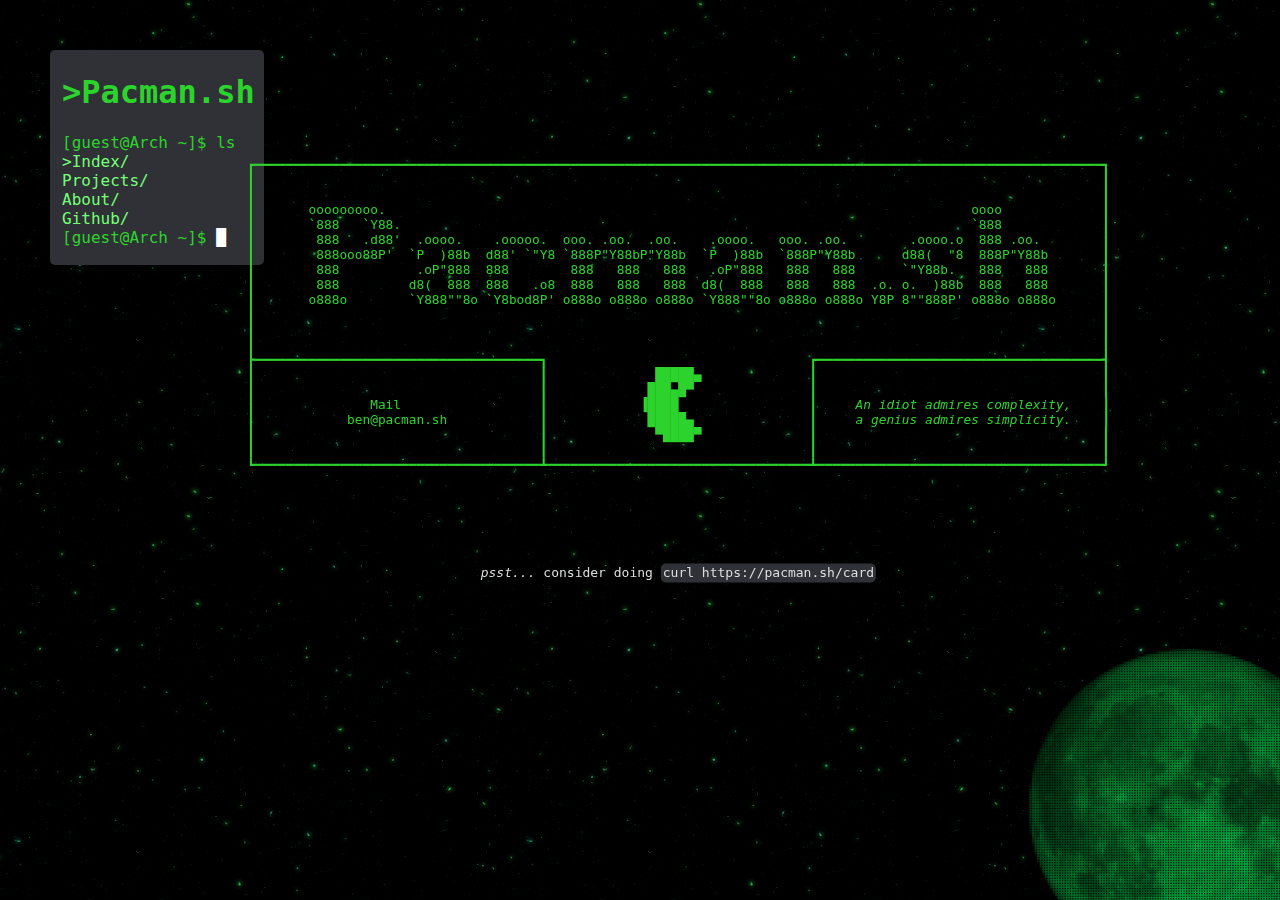
<file: index.html>
<!DOCTYPE html>
<html lang="en">
<link href="styles/main.css" rel="stylesheet"/>
<link href="styles/card.css" rel="stylesheet"/>
<head>
    <link rel="shortcut icon" type="image/x-icon" href="favicon.ico" />
  </head>
<body>
    <div id="menu">
        <h1>
            >Pacman.sh
        </h1>
        <p>
            [guest@Arch ~]$ ls <br>
            
            <a href="index.html">>Index/</a><br>

            <a href="projects.html">Projects/</a><br>

            <a href="about.html">About/</a><br>

            <a href="https://github.com/Chalkybot/">Github/</a><br>
            [guest@Arch ~]$ <p1 class="blinkme">█</p1> 
        </p>
    </div>
<div id="card">
<pre>
┏━━━━━━━━━━━━━━━━━━━━━━━━━━━━━━━━━━━━━━━━━━━━━━━━━━━━━━━━━━━━━━━━━━━━━━━━━━━━━━━━━━━━━━━━━━━━━━━━━━━━━━━━━━━━━━┓
┃                                                                                                              ┃
┃                                                                                                              ┃
┃       ooooooooo.                                                                            oooo             ┃
┃       `888   `Y88.                                                                          `888             ┃
┃        888   .d88'  .oooo.    .ooooo.  ooo. .oo.  .oo.    .oooo.   ooo. .oo.        .oooo.o  888 .oo.        ┃
┃        888ooo88P'  `P  )88b  d88' `"Y8 `888P"Y88bP"Y88b  `P  )88b  `888P"Y88b      d88(  "8  888P"Y88b       ┃
┃        888          .oP"888  888        888   888   888   .oP"888   888   888      `"Y88b.   888   888       ┃
┃        888         d8(  888  888   .o8  888   888   888  d8(  888   888   888  .o. o.  )88b  888   888       ┃
┃       o888o        `Y888""8o `Y8bod8P' o888o o888o o888o `Y888""8o o888o o888o Y8P 8""888P' o888o o888o      ┃
┃                                                                                                              ┃
┃                                                                                                              ┃
┃                                                                                                              ┃
┣━━━━━━━━━━━━━━━━━━━━━━━━━━━━━━━━━━━━━┓                                  ┏━━━━━━━━━━━━━━━━━━━━━━━━━━━━━━━━━━━━━┫
┃                                     ┃              █████▄              ┃                                     ┃
┃                                     ┃             ███▄█▀               ┃                                     ┃
┃               Mail                  ┃            ▐████                 ┃     <i>An idiot admires complexity,</i>    ┃
┃            ben@pacman.sh            ┃             █████▄               ┃     <i>a genius admires simplicity.</i>    ┃
┃                                     ┃              ▀████▀              ┃                                     ┃
┃                                     ┃                                  ┃                                     ┃
┗━━━━━━━━━━━━━━━━━━━━━━━━━━━━━━━━━━━━━┻━━━━━━━━━━━━━━━━━━━━━━━━━━━━━━━━━━┻━━━━━━━━━━━━━━━━━━━━━━━━━━━━━━━━━━━━━┛

</pre>  
<p2><i>psst... </i>consider doing <p3>curl https://pacman.sh/card</p3></p2>
</div>
</body>
<img src="images/moon.png">
</file>
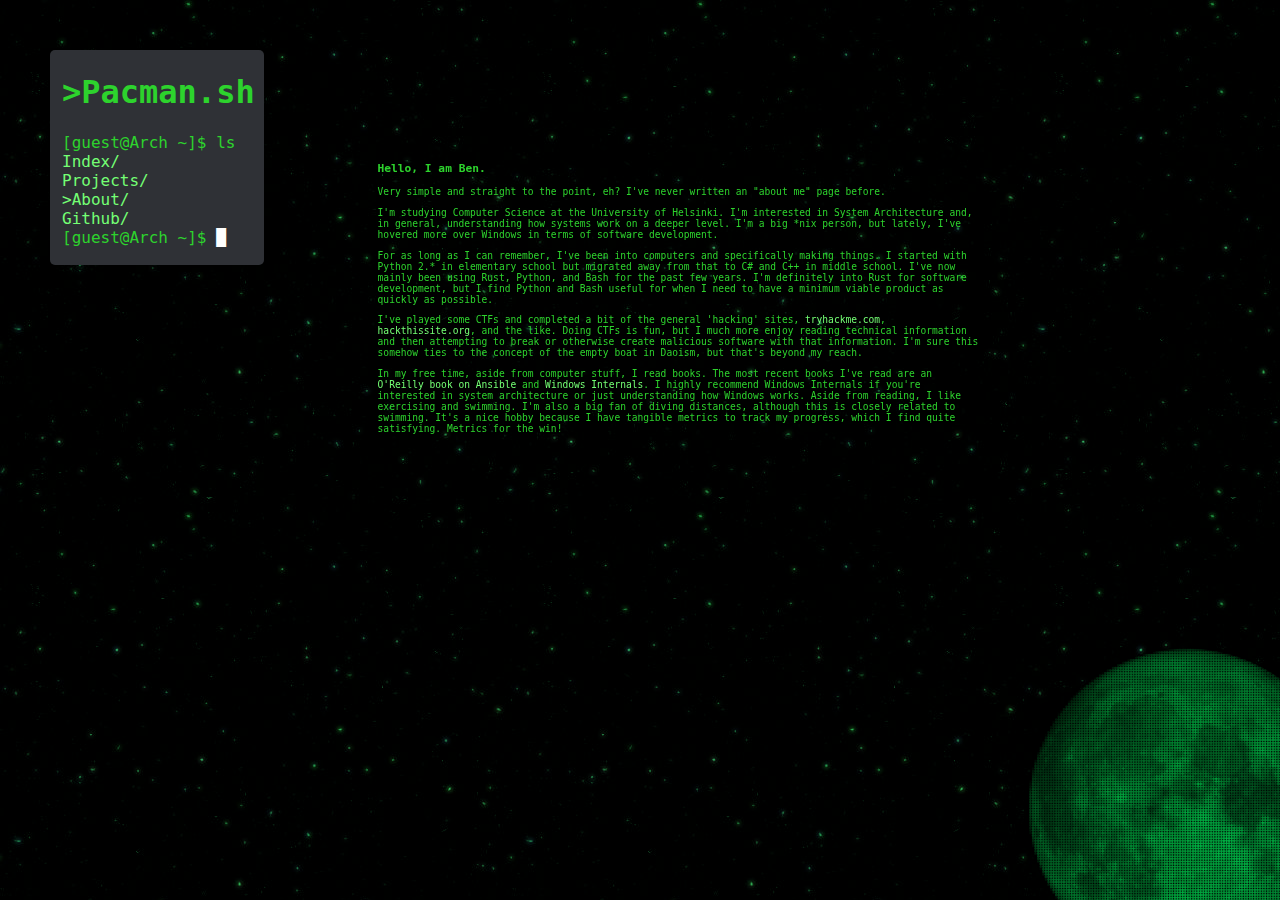
<file: about.html>
<!DOCTYPE html>
<html lang="en">
<link href="styles/main.css" rel="stylesheet"/>
<link href="styles/text.css" rel="stylesheet"/>
<head>
    <link rel="shortcut icon" type="image/x-icon" href="favicon.ico" />
  </head>
<body>
    <div id="menu">
        <h1>
            >Pacman.sh
        </h1>
        <p>
            [guest@Arch ~]$ ls <br>
            
            <a href="index.html">Index/</a><br>

            <a href="projects.html">Projects/</a><br>

            <a href="about.html">>About/</a><br>

            <a href="https://github.com/Chalkybot/">Github/</a><br>
            [guest@Arch ~]$ <p1 class="blinkme">█</p1> 
        </p>
        
    </div>
    <div id="text">
        <h3>Hello, I am Ben.</h2>
            <p>Very simple and straight to the point, eh? I've never written an "about me" page before.</p>
            <p>I'm studying Computer Science at the University of Helsinki. I'm interested in System Architecture and, in general, understanding how systems work on a deeper level. I'm a big *nix person, but lately, I've hovered more over Windows in terms of software development.</p>
            <p>For as long as I can remember, I've been into computers and specifically making things. I started with Python 2.* in elementary school but migrated away from that to C# and C++ in middle school. I've now mainly been using Rust, Python, and Bash for the past few years. I'm definitely into Rust for software development, but I find Python and Bash useful for when I need to have a minimum viable product as quickly as possible.</p>
            <p>I've played some CTFs and completed a bit of the general 'hacking' sites, <a href="https://tryhackme.com/">tryhackme.com</a>, <a href="https://hackthissite.org">hackthissite.org</a>, and the like. Doing CTFs is fun, but I much more enjoy reading technical information and then attempting to break or otherwise create malicious software with that information. I'm sure this somehow ties to the concept of the empty boat in Daoism, but that's beyond my reach.</p>
            <p>In my free time, aside from computer stuff, I read books. The most recent books I've read are an <a href="https://www.oreilly.com/library/view/ansible-up-and/9781098109141/">O'Reilly book on Ansible</a> and <a href="https://learn.microsoft.com/en-us/sysinternals/resources/windows-internals/">Windows Internals</a>. I highly recommend Windows Internals if you're interested in system architecture or just understanding how Windows works. Aside from reading, I like exercising and swimming. I'm also a big fan of diving distances, although this is closely related to swimming. It's a nice hobby because I have tangible metrics to track my progress, which I find quite satisfying. Metrics for the win!</p>
                            
    </div>
    <img src="images/moon.png"> 
    </body>
</file>
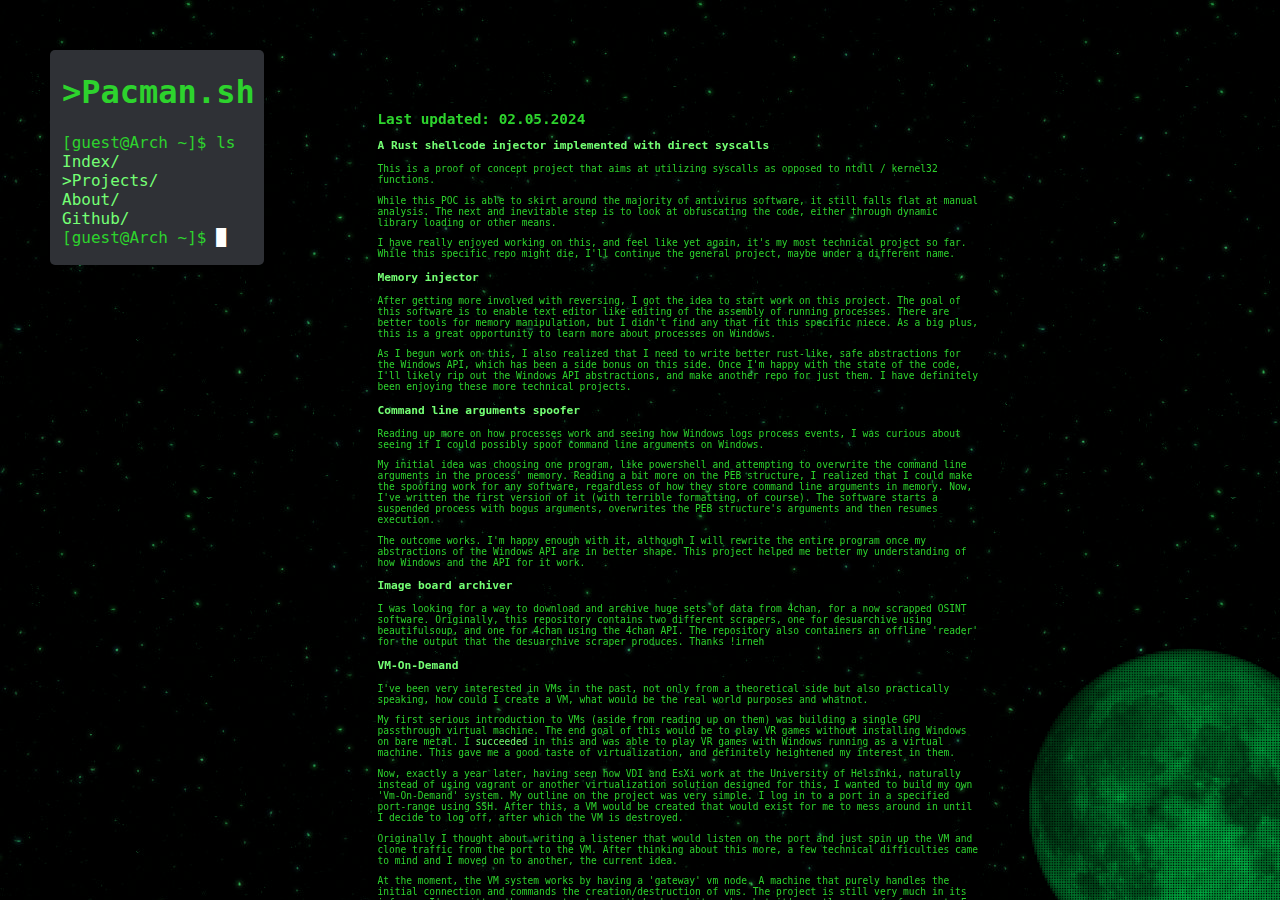
<file: projects.html>
<!DOCTYPE html>
<html lang="en">
<link href="styles/main.css" rel="stylesheet"/>
<link href="styles/text.css" rel="stylesheet"/>
<head>
    <link rel="shortcut icon" type="image/x-icon" href="favicon.ico" />
  </head>
<body>
    <div id="menu">
        <h1>
            >Pacman.sh
        </h1>
        <p>
            [guest@Arch ~]$ ls <br>
            
            <a href="index.html">Index/</a><br>

            <a href="projects.html">>Projects/</a><br>

            <a href="about.html">About/</a><br>

            <a href="https://github.com/Chalkybot/">Github/</a><br>
            [guest@Arch ~]$ <p1 class="blinkme">█</p1> 
        </p>
    </div>
    <div id="text">
        <h2>Last updated: 02.05.2024</h2>
        <h3><a href="https://github.com/Chalkybot/Syscall-Winapi-Rust">A Rust shellcode injector implemented with direct syscalls</a></h3>
        <p>This is a proof of concept project that aims at utilizing syscalls as opposed to ntdll / kernel32 functions.</p> 
        <p>While this POC is able to skirt around the majority of antivirus software, it still falls flat at manual analysis. The next and inevitable step is to look at obfuscating the code, either through dynamic library loading or other means.</p>
        <p>I have really enjoyed working on this, and feel like yet again, it's my most technical project so far. While this specific repo might die, I'll continue the general project, maybe under a different name.</p>
        <h3><a href="https://github.com/Chalkybot/memory-injector">Memory injector</a></h3>
        <p>After getting more involved with reversing, I got the idea to start work on this project. The goal of this software is to enable text editor like editing of the assembly of running processes. There are better tools for memory manipulation, but I didn't find any that fit this specific niece. As a big plus, this is a great opportunity to learn more about processes on Windows. </p>
        <p>As I begun work on this, I also realized that I need to write better rust-like, safe abstractions for the Windows API, which has been a side bonus on this side. Once I'm happy with the state of the code, I'll likely rip out the Windows API abstractions, and make another repo for just them. I have definitely been enjoying these more technical projects.</p>
        <h3><a href="https://github.com/Chalkybot/peb-injector">Command line arguments spoofer</a></h3>
        <p>Reading up more on how processes work and seeing how Windows logs process events, I was curious about seeing if I could possibly spoof command line arguments on Windows.</p>
        <p>My initial idea was choosing one program, like powershell and attempting to overwrite the command line arguments in the process' memory. Reading a bit more on the PEB structure, I realized that I could make the spoofing work for any software, regardless of how they store command line arguments in memory. Now, I've written the first version of it (with terrible formatting, of course). The software starts a suspended process with bogus arguments, overwrites the PEB structure's arguments and then resumes execution.</p>
        <p>The outcome works. I'm happy enough with it, although I will rewrite the entire program once my abstractions of the Windows API are in better shape. This project helped me better my understanding of how Windows and the API for it work.</p>
        <h3><a href="https://github.com/Chalkybot/4chan-archiver">Image board archiver</a></h3>
        <p>I was looking for a way to download and archive huge sets of data from 4chan, for a now scrapped OSINT software. Originally, this repository contains two different scrapers, one for desuarchive using beautifulsoup, and one for 4chan using the 4chan API. The repository also containers an offline 'reader' for the output that the desuarchive scraper produces. Thanks !irneh</p>
        <h3><a href="https://github.com/Chalkybot/vm-on-demand">VM-On-Demand</a></h3>
        <p>I've been very interested in VMs in the past, not only from a theoretical side but also practically speaking, how could I create a VM, what would be the real world purposes and whatnot.</p>
        <p>My first serious introduction to VMs (aside from reading up on them) was building a single GPU passthrough virtual machine. The end goal of this would be to play VR games without installing Windows on bare metal.
        I <a href="images/success.png">succeeded</a> in this and was able to play VR games with Windows running as a virtual machine. This gave me a good taste of virtualization, and definitely heightened my interest in them.</p>
        <p>Now, exactly a year later, having seen how VDI and EsXi work at the University of Helsinki, naturally instead of using vagrant or another virtualization solution designed for this, I wanted to build my own 'Vm-On-Demand' system. My outline on the project was very simple. 
            I log in to a port in a specified port-range using SSH. After this, a VM would be created that would exist for me to mess around in until I decide to log off, after which the VM is destroyed.</p>
        <p>Originally I thought about writing a listener that would listen on the port and just spin up the VM and clone traffic from the port to the VM. After thinking about this more, a few technical difficulties came to mind and I moved on to another, the current idea.</p>
        <p>At the moment, the VM system works by having a 'gateway' vm node. A machine that purely handles the initial connection and commands the creation/destruction of vms.
        The project is still very much in its infancy, I've written the current set up with bash and it works, but it's mostly a proof of concept.
        For now, it's useful to me and helped me learn qemu/virsh better.</p>
        <h3><a href="https://github.com/Chalkybot/rfc-reader">RFC-reader</a></h3>
        <p>As I've been reading up on the history of the internet and learning about different protocols with rfc pages, I got annoyed at having to open up a browser, search for an RFC reference number, open up a page and then read the rfc from there.</p>
        <p>My solution to this was very simple, I wrote a very simple and short python script that I can use to download and read any RFC page on the command line.</p>
    </div>

    <img src="images/moon.png"> 
    </body>
</file>
<file: styles/main.css>
body {
    background-color:#000;
    background-image: url("../images/stars2.png"); 
    
    font-family:source-code-pro, monospace;
    max-width:98%;
	margin-left: 50px;
    margin-top: 50px;
	margin-right: auto;
}

p, h1 {
    color: rgb(45, 211, 45);
   
}
a{
    color: rgb(116, 255, 116);
    text-decoration: none;

}

img {
    width:25%;
    height:auto;
    position: fixed;
    bottom: 0px;
    right: 0px;

}

#menu{
    background: #2f3136;
    position: fixed;
    border-radius: 5px;
    padding: 12px;
    padding-top: 2px;
    padding-bottom: 2px;
    width: 9.5%;
    max-width: 190px;
    min-width: 190px;

}

.blinkme{
    animation: blinker 1s step-start infinite;
    color: white;
}
@keyframes blinker{
    50%{
        opacity: 0;
    }
}
</file>
<file: styles/card.css>
#card {
    margin: 0;
    position: fixed;
    top: 20%;
    left: 50%;
    transform: translate(-50%, -10%);
    color: rgb(45, 211, 45);
    font-size: 1vw;
    margin-left: 3%;
}

p2 {
    font-size: 13px;
    margin: 0;
    position: fixed;
    top: 120%;
    left: 50%;
    transform: translate(-50%, -40%);
    color: #dcddde;
}
p3{
    background: #2f3136;
    border-radius: 5px;
    padding: 2px;
}
</file>
<file: styles/text.css>
#text {
    margin: 0;
    position: fixed;
    top: 20%;
    left: 50%;
    transform: translate(-50%, -10%);
    color: rgb(45, 211, 45);
    font-size: 0.75vw;
    margin-left: 3%;
    max-height: 90%; 
    overflow-y: auto; 
}

p2 {
    font-size: 250%;
}

*{
    scrollbar-width: thin;
    
    scrollbar-color: transparent transparent;
}
  
*::-webkit-scrollbar {
    width: 12px;
}
  
*::-webkit-scrollbar-track {
    background: transparent;
}
  
*::-webkit-scrollbar-thumb {
    background-color: transparent;
    border-radius: 20px;
    border: 3px solid transparent;
}
</file>
